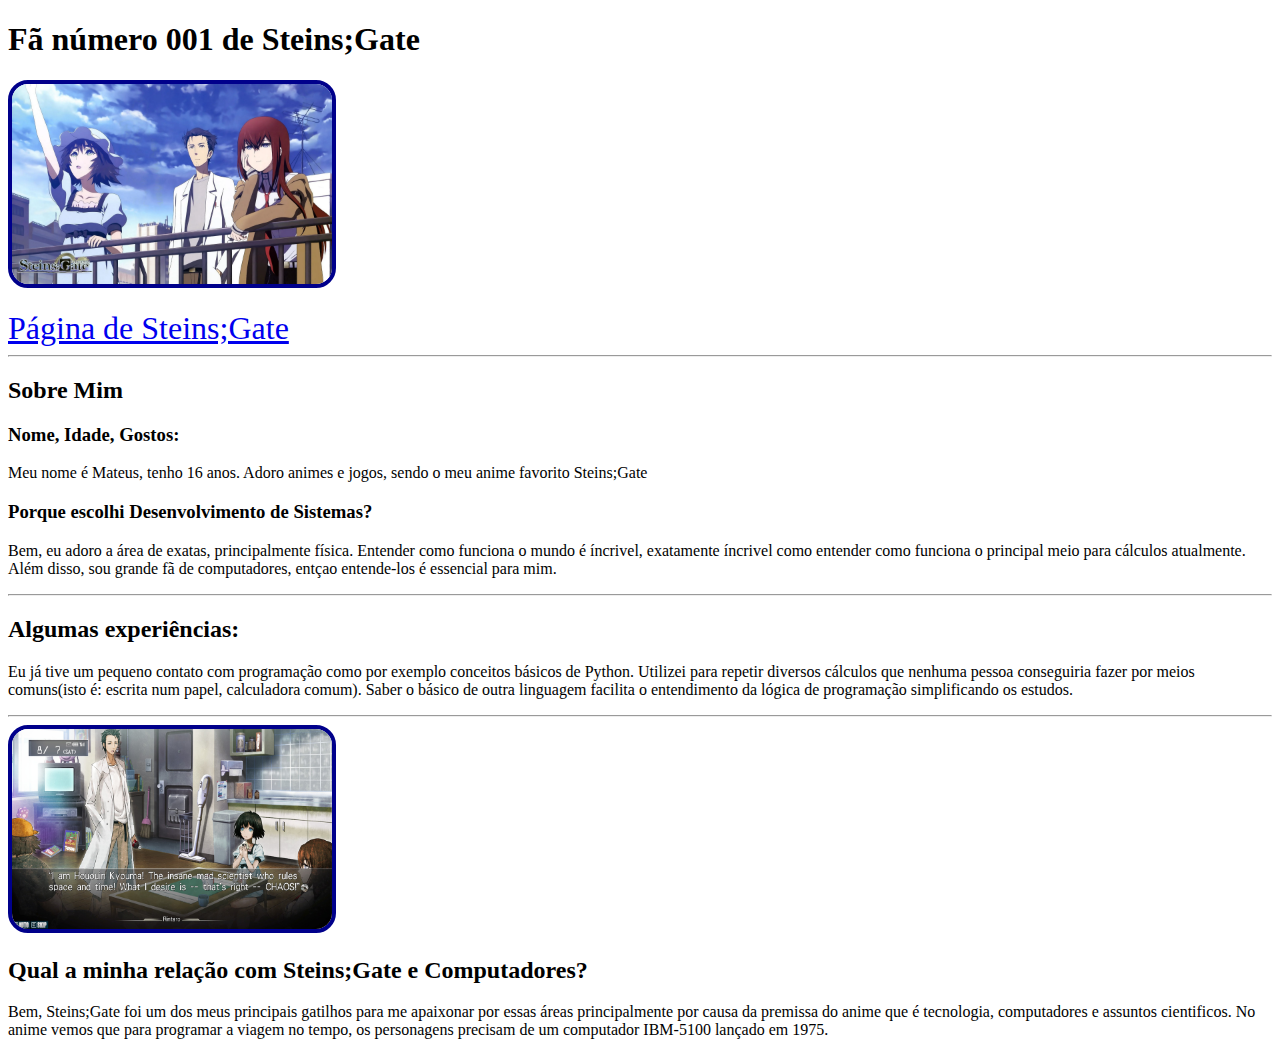
<file: Atividade 1 - Mateus/Index.html>
<!DOCTYPE html>

<html lang="pt-BR">

<head>
    <meta charset="UTF-8">
    <meta http-equiv="X-UA-Compatible" content="IE=edge">
    <meta name="viewport" content="width=device-width, initial-scale=1.0">
    <title>Document</title>
</head>

<body>


    <h1 title="Steins;Gate é um anime">Fã número 001 de Steins;Gate</h1>
    
    <img src="Images/SteinsGate1.png" style="border:4px solid darkblue; border-radius: 20px;" width="320" height="200" alt="Okabe e outros personagens de Steins;Gate">
    <br></br>
    <a href="Pages/Steins;Gate.html" style="font-size: 32px;">Página de Steins;Gate</a>   
<hr>
    <h2>Sobre Mim</h2>
    <h3>Nome, Idade, Gostos:</h3>
        <p> 
            Meu nome é Mateus, tenho 16 anos. Adoro animes
            e jogos, sendo o meu anime favorito Steins;Gate
        </p>

    <h3>Porque escolhi Desenvolvimento de Sistemas?</h3>
        <p>
            Bem, eu adoro a área de exatas, principalmente
            física. Entender como funciona o mundo é
            íncrivel, exatamente íncrivel como entender
            como funciona o principal meio para cálculos
            atualmente. Além disso, sou grande fã de 
            computadores, entçao entende-los é
            essencial para mim.
        </p>
<hr>
    <h2>Algumas experiências:</h2>
        <p>
            Eu já tive um pequeno contato com programação
            como por exemplo conceitos básicos de Python.
            Utilizei para repetir diversos cálculos que
            nenhuma pessoa conseguiria fazer por meios
            comuns(isto é: escrita num papel, calculadora comum).
            Saber o básico de outra linguagem
            facilita o entendimento da lógica de programação
            simplificando os estudos.
        </p>
<hr>
    <img src="./Images/SteinsGateJogo1.png" style="border: 4px solid darkblue; border-radius: 20px;" width="320px" height="200px" alt="Hououin Kyouma">    
    <h2>Qual a minha relação com Steins;Gate e Computadores?</h2>
        <p>
            Bem, Steins;Gate foi um dos meus principais
            gatilhos para me apaixonar por essas áreas
            principalmente por causa da premissa do anime
            que é tecnologia, computadores e assuntos cientificos.
            No anime vemos que para programar a viagem no 
            tempo, os personagens precisam de um computador
            IBM-5100 lançado em 1975.
        </p>


    

</body>
</html>
</file>
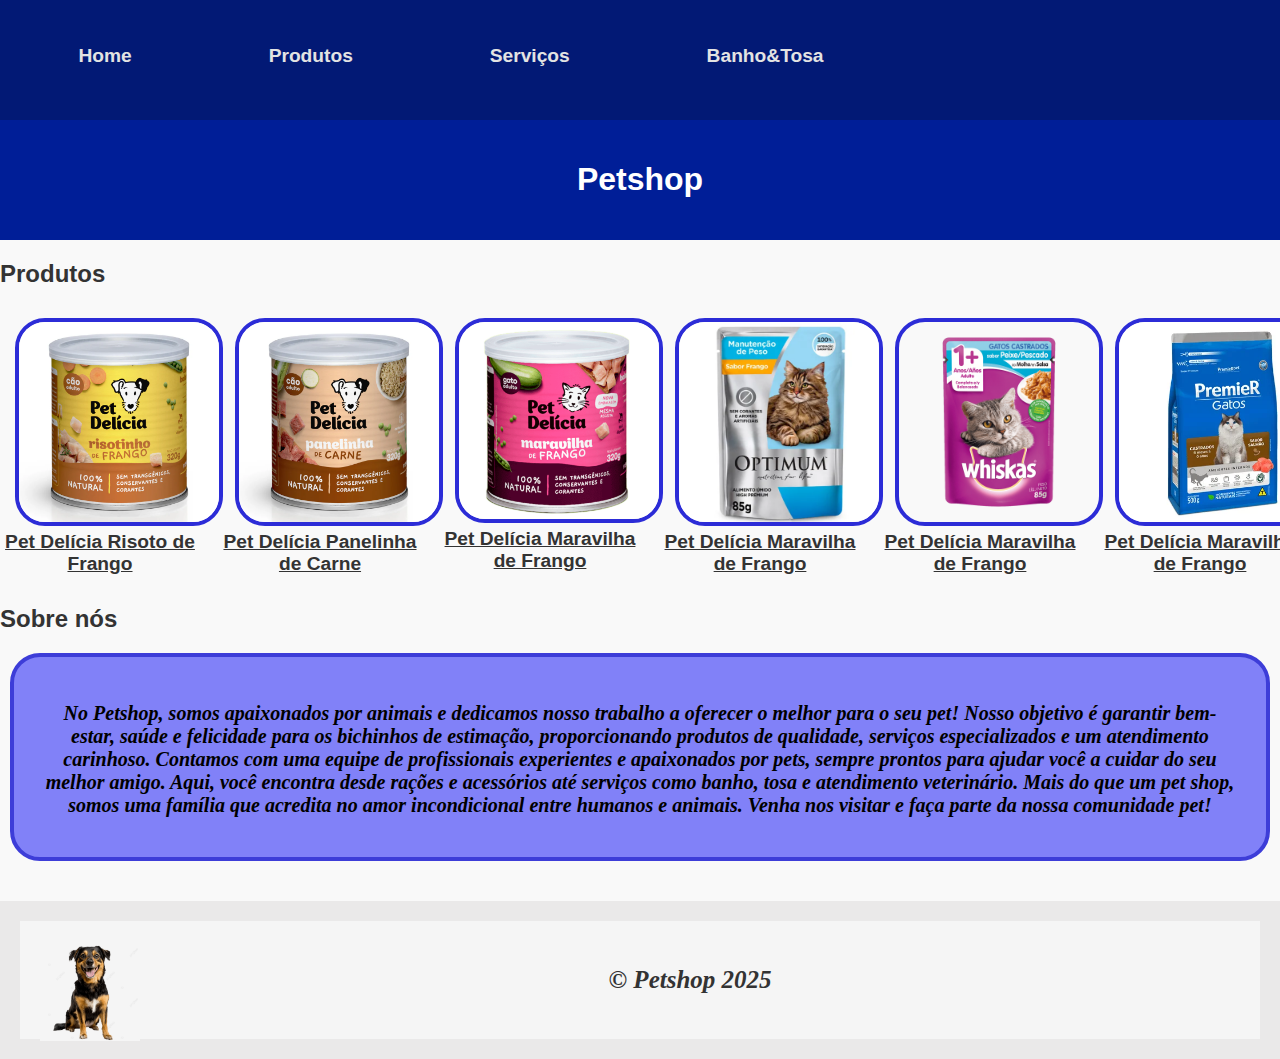
<file: Atividade 2 - Mateus Petshop/index.html>
<!DOCTYPE html>
<html lang="en">
<head>
    <meta charset="UTF-8">
    <meta name="viewport" content="width=device-width, initial-scale=1.0">
    <title>Pet Shop</title>
    <link rel="stylesheet" href="./css/styleserviços.css">
    <meta name="viewport" content="width=device-width", initial-scale="1.0">
</head>

<body>

    <nav id="menu-principal" class="cima1">
        <ul>
            <li><a href="../index.html">Home</a></li>
            <li><a href="../pages/produtos.html">Produtos</a></li>
            <li><a href="../pages/Serviços.html">Serviços</a></li>
            <li><a href="https://landingpage.petz.com.br/banho-e-tosa/">Banho&Tosa</a></li>
        </ul>
    </nav>

    <header id="header-principal" class="cima1">
        <div>
            <h1>Petshop</h1>
        </div>
    </header>

    <main>
        <section id="Produtos">
            <h2>Produtos</h2>
            <div class="produtoslista">
                <div class="Produto">
                    <a href="./pages/produtos.html"><img src="./images/Produto1C.png" alt="Pet Delícia Risoto de Frango"></a>
                    <a href="./pages/produtos.html">Pet Delícia Risoto de Frango</a>
                </div>
                <div class="Produto">
                    <a href="./pages/produtos.html"><img src="./images/Produto2C.png" alt="Pet Delícia Panelinha de Carne"></a>
                    <a href="./pages/produtos.html">Pet Delícia Panelinha de Carne</a>
                </div>
                <div class="Produto">
                    <a href="./pages/produtos.html"><img src="./images/Produto3G.png" alt="Pet Delícia Picadinho de Carne"></a>
                    <a href="./pages/produtos.html">Pet Delícia Maravilha de Frango</a>
                </div>
                <div class="Produto">
                    <a href="./pages/produtos.html"><img src="./images/Produto4G.png" alt="Pet Delícia Picadinho de Carne"></a>
                    <a href="./pages/produtos.html">Pet Delícia Maravilha de Frango</a>
                </div>
                <div class="Produto">
                    <a href="./pages/produtos.html"><img src="./images/Produto5G.png" alt="Pet Delícia Picadinho de Carne"></a>
                    <a href="./pages/produtos.html">Pet Delícia Maravilha de Frango</a>
                </div>
                <div class="Produto">
                    <a href="./pages/produtos.html"><img src="./images/Produto6G.png" alt="Pet Delícia Picadinho de Carne"></a>
                    <a href="./pages/produtos.html">Pet Delícia Maravilha de Frango</a>
                </div>
                <div class="Produto">
                    <a href="./pages/produtos.html"><img src="./images/Produto7G.png" alt="Pet Delícia Picadinho de Carne"></a>
                    <a href="./pages/produtos.html">Pet Delícia Maravilha de Frango</a>
                </div>
                <div class="Produto">
                    <a href="./pages/produtos.html"><img src="./images/ProdutoC.png" alt="Pet Delícia Picadinho de Carne"></a>
                    <a href="./pages/produtos.html">Pet Delícia Maravilha de Frango</a>
                </div>
                <!-- Adicione mais produtos aqui -->
            </div>
        </section>

        <section id="sobrenos">

            <h2>Sobre nós</h2>
            <div class="sobrenos">
                <p>
                    No Petshop, somos apaixonados por animais e dedicamos nosso trabalho a oferecer o melhor para o seu pet! Nosso objetivo é garantir bem-estar, saúde e felicidade para os bichinhos de estimação, proporcionando produtos de qualidade, serviços especializados e um atendimento carinhoso.
                    Contamos com uma equipe de profissionais experientes e apaixonados por pets, sempre prontos para ajudar você a cuidar do seu melhor amigo. Aqui, você encontra desde rações e acessórios até serviços como banho, tosa e atendimento veterinário.
                    Mais do que um pet shop, somos uma família que acredita no amor incondicional entre humanos e animais. Venha nos visitar e faça parte da nossa comunidade pet!
                </p>
            </div>

            <footer>
                <img src="images/Cachorro1.png" alt="">
                <p>© Petshop 2025</p>
            </footer>

    </main>
    
</body>
</html>
</file>
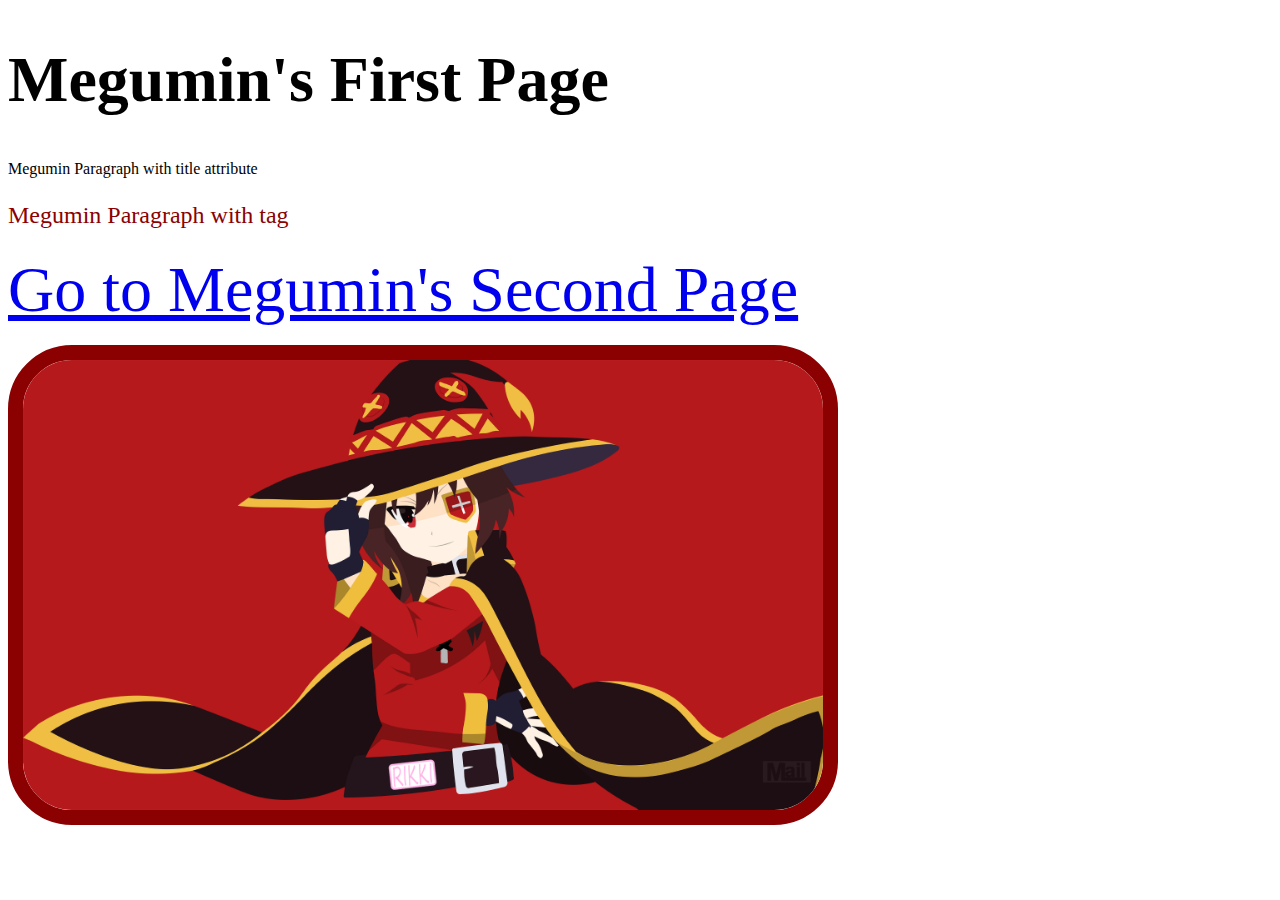
<file: MeuPrimeiroProjeto/Index.html>
<!DOCTYPE html>

<html lang="en-US">
<!-- Língua ^  ^ País-->

	<head>
		<title>Megumin</title>
	</head>

	<body>

		<h1 style="font-size:64px">Megumin's First Page</h1>

		<!--
		<h1>Texto H1</h1>
		<h2>Texto H2</h2>
		<h3>Texto H3</h3>
		<h4>Texto H4</h4>
		<h5>Texto H5</h5>
		<h6>Texto H6</h6>
		-->
		<p title="Tooltip">Megumin Paragraph with title attribute</p>
		
		<p style="color:darkred; font-size:x-large;">Megumin Paragraph with tag </p>
		<!-- Parágrafo sem Tag -->

		<a href="Pages/PaginaHtml.html" style="font-size:64px">Go to Megumin's Second Page</a>
		
		</br></br>

		<img src="Images/Megumin.png" alt="Megumin Image" width="800" height="450" 
		style= "border: 15px solid darkred; border-radius:64px" >

	</body>
</html>
</file>
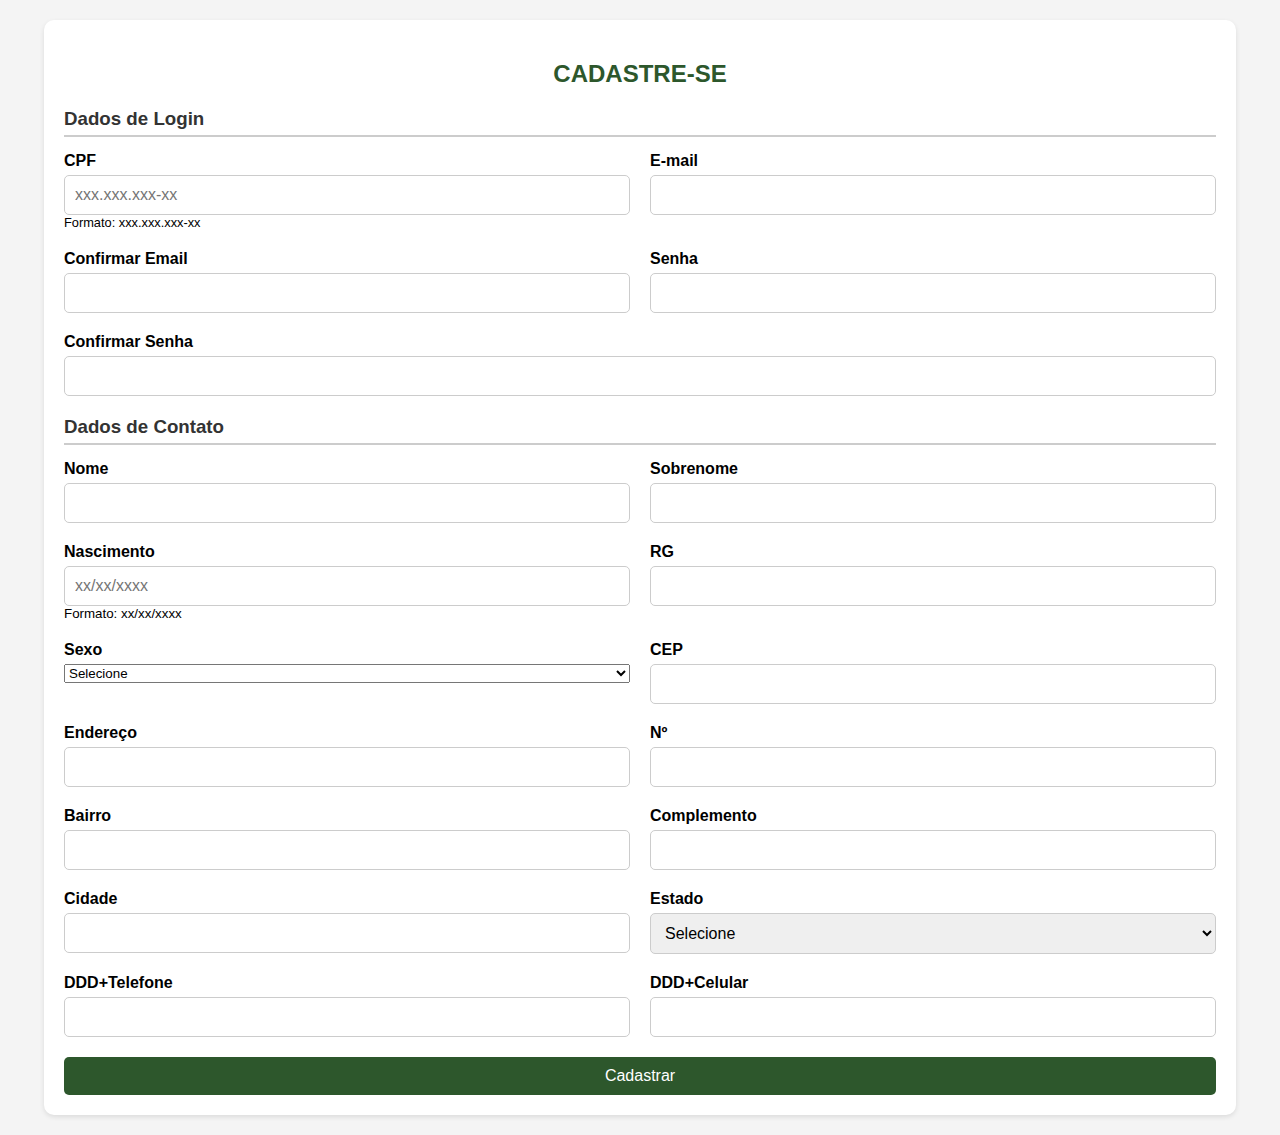
<file: Formularios/Form1/index.html>
<!DOCTYPE html>
<html lang="pt-br">
<head>
  <meta charset="UTF-8">
  <title>Cadastro</title>
  <meta name="viewport" content="width=device-width, initial-scale=1.0">
  <link rel="stylesheet" type="text/css" href="./Style.css" media="screen">
</head>

<body>

  <div class="container">
    <h2>CADASTRE-SE</h2>

    <div class="section">
      <h3>Dados de Login</h3>
      <div class="campo-grupo">
        <div class="campo">
          <label for="cpf">CPF</label>
          <input type="text" id="cpf" name="cpf" placeholder="xxx.xxx.xxx-xx" class="error">
          <small>Formato: xxx.xxx.xxx-xx</small>
        </div>
        <div class="MeioCampo">
          <label for="email">E-mail</label>
          <input type="email" id="email" name="email" required>
        </div>
        <div class="MeioCampo">
          <label for="confirmar-email">Confirmar Email</label>
          <input type="email" id="confirmar-email" name="confirmar-email" required>
        </div>
        <div class="MeioCampo">
          <label for="senha">Senha</label>
          <input type="password" id="senha" name="senha" class="success">
        </div>
        <div class="MeioCampo">
          <label for="confirmar-senha">Confirmar Senha</label>
          <input type="password" id="confirmar-senha" name="confirmar-senha" required>
        </div>
      </div>
    </div>

    <div class="section">
      <h3>Dados de Contato</h3>
      <div class="campo-grupo">
        <div class="MeioCampo">
          <label for="nome">Nome</label>
          <input type="text" id="nome" name="nome" required>
        </div>
        <div class="MeioCampo">
          <label for="sobrenome">Sobrenome</label>
          <input type="text" id="sobrenome" name="sobrenome" required>
        </div>
        <div class="MeioCampo">
          <label for="nascimento">Nascimento</label>
          <input type="text" id="nascimento" name="nascimento" placeholder="xx/xx/xxxx">
          <small>Formato: xx/xx/xxxx</small>
        </div>
        <div class="MeioCampo">
          <label for="rg">RG</label>
          <input type="text" id="rg" name="rg">
        </div>
        <div class="campo">
          <label for="sexo">Sexo</label>
          <select id="sexo" name="sexo">
            <option value="">Selecione</option>
            <option value="M">Masculino</option>
            <option value="F">Feminino</option>
            <option value="O">Outro</option>
          </select>
        </div>
        <div class="MeioCampo">
          <label for="cep">CEP</label>
          <input type="text" id="cep" name="cep">
        </div>
        <div class="campo">
          <label for="endereco">Endereço</label>
          <input type="text" id="endereco" name="endereco">
        </div>
        <div class="MeioCampo">
          <label for="numero">Nº</label>
          <input type="text" id="numero" name="numero">
        </div>
        <div class="MeioCampo">
          <label for="bairro">Bairro</label>
          <input type="text" id="bairro" name="bairro">
        </div>
        <div class="MeioCampo">
          <label for="complemento">Complemento</label>
          <input type="text" id="complemento" name="complemento">
        </div>
        <div class="MeioCampo">
          <label for="cidade">Cidade</label>
          <input type="text" id="cidade" name="cidade">
        </div>
        <div class="MeioCampo">
          <label for="estado">Estado</label>
          <select id="estado" name="estado">
            <option value="">Selecione</option>
            <option value="AC">Acre</option>
            <option value="AL">Alagoas</option>
            <option value="AP">Amapá</option>
            <option value="AM">Amazonas</option>
            <option value="BA">Bahia</option>
            <option value="CE">Ceará</option>
            <option value="DF">Distrito Federal</option>
            <option value="ES">Espírito Santo</option>
            <option value="GO">Goiás</option>
            <option value="MA">Maranhão</option>
            <option value="MS">Mato Grosso do Sul</option>
            <option value="MT">Mato Grosso</option>
            <option value="MG">Minas Gerais</option>
            <option value="PA">Pará</option>
            <option value="PB">Paraíba</option>
            <option value="PR">Paraná</option>
            <option value="PE">Pernambuco</option>
            <option value="PI">Piauí</option>
            <option value="RJ">Rio de Janeiro</option>
            <option value="RN">Rio Grande do Norte</option>
            <option value="RS">Rio Grande do Sul</option>
            <option value="RO">Rondônia</option>
            <option value="RR">Roraima</option>
            <option value="SC">Santa Catarina</option>
            <option value="SP">São Paulo</option>
            <option value="SE">Sergipe</option>
            <option value="TO">Tocantins</option>
          </select>
        </div>
        <div class="MeioCampo">
          <label for="telefone">DDD+Telefone</label>
          <input type="text" id="telefone" name="telefone">
        </div>
        <div class="MeioCampo">
          <label for="celular">DDD+Celular</label>
          <input type="text" id="celular" name="celular">
        </div>
      </div>
    </div>

    <button type="submit">Cadastrar</button>
  </div>

</body>
</html>
</file>
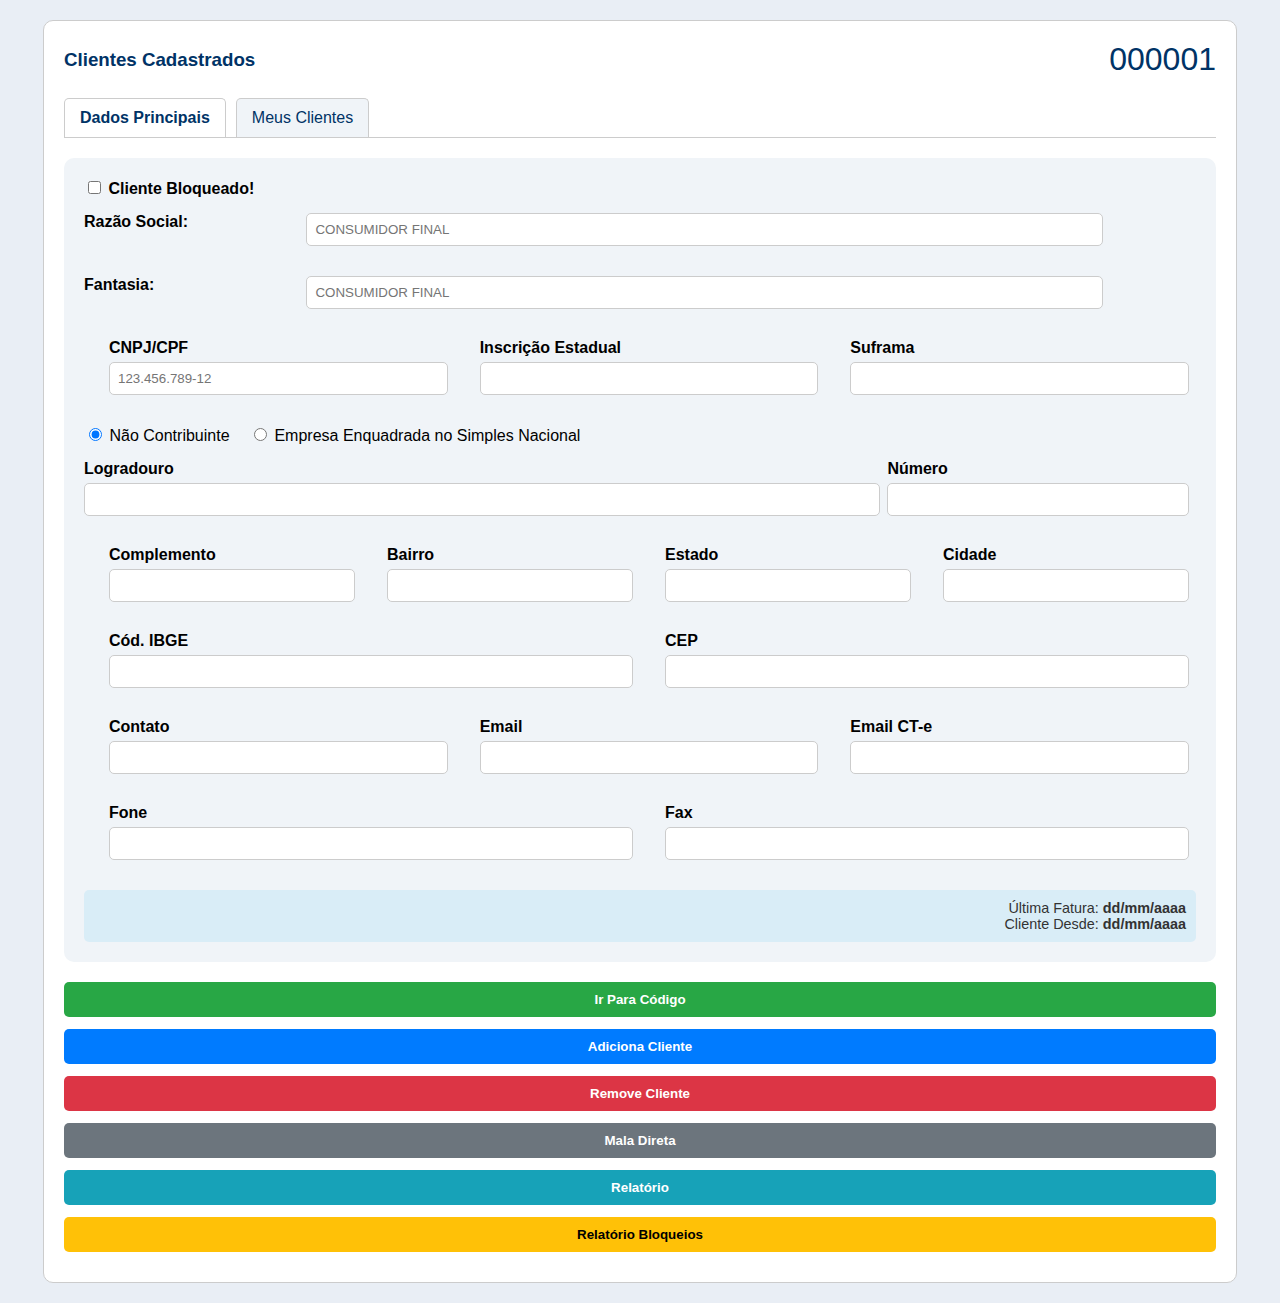
<file: Formularios/Form2/index.html>
<!DOCTYPE html>
<html lang="pt-br">
<head>
  <meta charset="UTF-8">
  <meta name="viewport" content="width=device-width, initial-scale=1.0">
  <title>Formulario 2</title>
   <link rel="stylesheet" type="text/css" href="./Style.css" media="screen">
</head>
<body>

<div class="container">
  <div class="header">
    <h3>Clientes Cadastrados</h3>
    <div class="client-id">000001</div>
  </div>

  <ul class="nav-tabs">
    <li><a href="#" class="active">Dados Principais</a></li>
    <li><a href="#">Meus Clientes</a></li>
  </ul>

  <div class="form-section">
    <div class="form-check">
      <input type="checkbox" id="bloqueado">
      <label class="form-check-label" for="bloqueado">Cliente Bloqueado!</label>
    </div>

    <div class="row">
      <div class="col-2">
        <label class="form-label">Razão Social:</label>
      </div>
      <div class="col-8">
        <input type="text" class="form-control" placeholder="CONSUMIDOR FINAL">
      </div>
    </div>

    <div class="row">
      <div class="col-2">
        <label class="form-label">Fantasia:</label>
      </div>
      <div class="col-8">
        <input type="text" class="form-control" placeholder="CONSUMIDOR FINAL">
      </div>
    </div>

    <div class="row">
      <div class="col">
        <label class="form-label">CNPJ/CPF</label>
        <input type="text" class="form-control" placeholder="123.456.789-12" maxlength="14">
      </div>
      <div class="col">
        <label class="form-label">Inscrição Estadual</label>
        <input type="text" class="form-control">
      </div>
      <div class="col">
        <label class="form-label">Suframa</label>
        <input type="text" class="form-control">
      </div>
    </div>

    <div class="form-check-inline">
      <input type="radio" id="naoContribuinte" name="contribuinte" checked>
      <label for="naoContribuinte">Não Contribuinte</label>
    </div>
    <div class="form-check-inline">
      <input type="radio" id="simplesNacional" name="contribuinte">
      <label for="simplesNacional">Empresa Enquadrada no Simples Nacional</label>
    </div>

    <div class="row">
      <div class="col-8">
        <label class="form-label">Logradouro</label>
        <input type="text" class="form-control" maxlength="10">
      </div>
      <div class="col">
        <label class="form-label">Número</label>
        <input type="text" class="form-control">
      </div>
    </div>

    <div class="row">
      <div class="col">
        <label class="form-label">Complemento</label>
        <input type="text" class="form-control">
      </div>
      <div class="col">
        <label class="form-label">Bairro</label>
        <input type="text" class="form-control">
      </div>
      <div class="col">
        <label class="form-label">Estado</label>
        <input type="text" class="form-control">
      </div>
      <div class="col">
        <label class="form-label">Cidade</label>
        <input type="text" class="form-control">
      </div>
    </div>

    <div class="row">
      <div class="col">
        <label class="form-label">Cód. IBGE</label>
        <input type="text" class="form-control">
      </div>
      <div class="col">
        <label class="form-label">CEP</label>
        <input type="text" class="form-control">
      </div>
    </div>

    <div class="row">
      <div class="col">
        <label class="form-label">Contato</label>
        <input type="text" class="form-control">
      </div>
      <div class="col">
        <label class="form-label">Email</label>
        <input type="email" class="form-control">
      </div>
      <div class="col">
        <label class="form-label">Email CT-e</label>
        <input type="email" class="form-control">
      </div>
    </div>

    <div class="row">
      <div class="col">
        <label class="form-label">Fone</label>
        <input type="text" class="form-control">
      </div>
      <div class="col">
        <label class="form-label">Fax</label>
        <input type="text" class="form-control">
      </div>
    </div>

    <div class="info-box">
      Última Fatura:  <strong>dd/mm/aaaa</strong><br>
      Cliente Desde: <strong>dd/mm/aaaa</strong>
    </div>
  </div>

  <div class="btn-group">
    <button class="btn botaoverde">Ir Para Código</button>
    <button class="btn botaoazul">Adiciona Cliente</button>
    <button class="btn botaovermelho">Remove Cliente</button>
    <button class="btn botaocinza">Mala Direta</button>
    <button class="btn botaociano">Relatório</button>
    <button class="btn botaoamarelo">Relatório Bloqueios</button>
  </div>
</div>

</body>
</html>
</file>
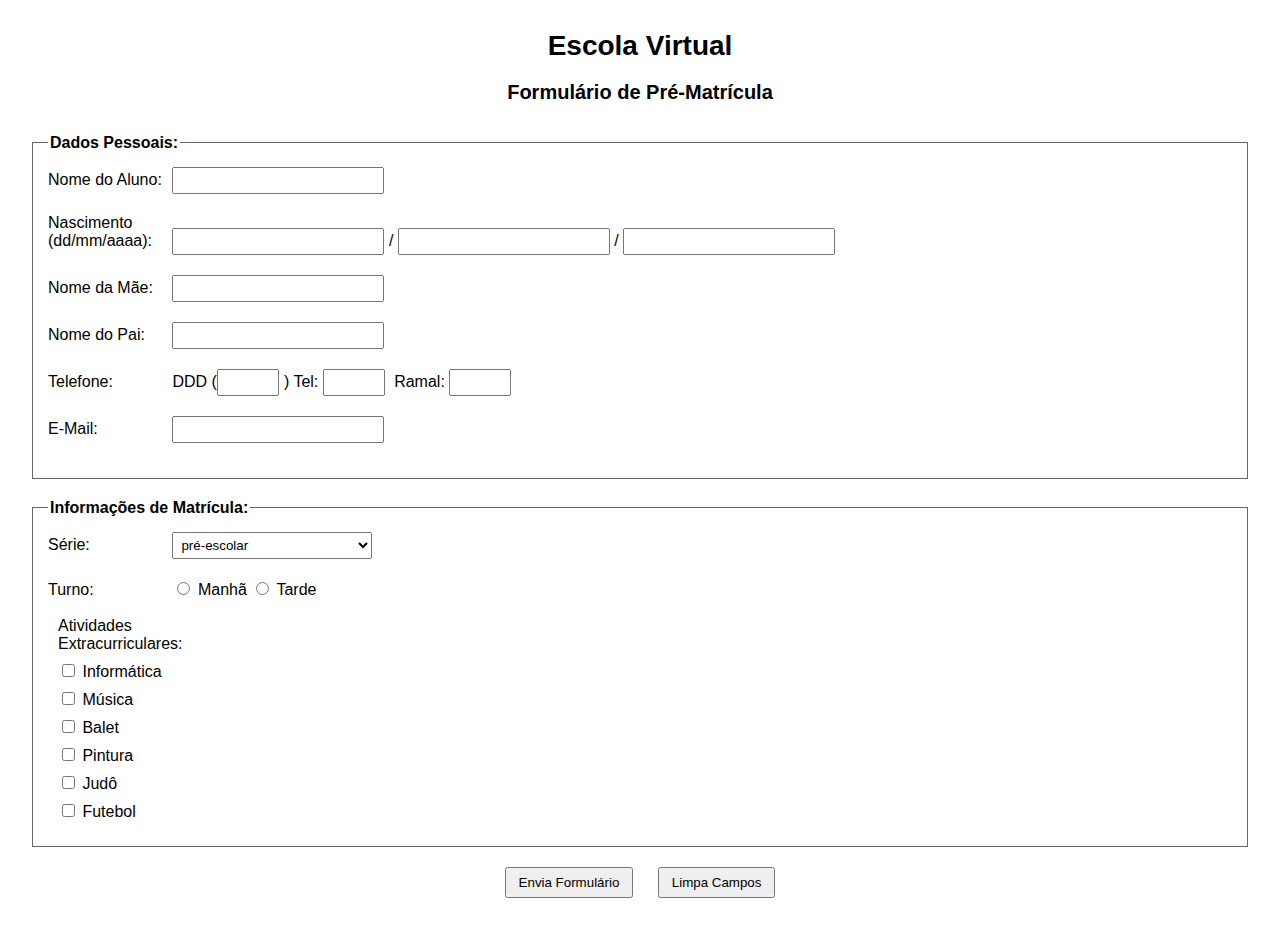
<file: Formularios/Form3/index.html>
<!DOCTYPE html>
<html lang="pt-BR">
<head>
  <meta charset="UTF-8">
  <title>Escola Virtual - Pré-Matrícula</title>
  <style>
    body {
      font-family: Arial, sans-serif;
      margin: 30px;
    }

    h1 {
      text-align: center;
      font-size: 28px;
    }

    h2 {
      text-align: center;
      font-size: 20px;
      margin-bottom: 30px;
    }

    fieldset {
      border: 1px solid #666;
      padding: 15px;
      margin-bottom: 20px;
    }

    legend {
      font-weight: bold;
    }

    label {
      display: inline-block;
      width: 120px;
      margin-bottom: 8px;
    }

    input[type="text"],
    input[type="email"],
    select {
      width: 200px;
      padding: 4px;
      margin-bottom: 10px;
    }

    .linha {
      margin-bottom: 10px;
    }

    .telefone input {
      width: 50px;
      margin-right: 5px;
    }

    .turno,
    .atividades {
      margin-top: 10px;
    }

    .atividades label {
      display: block;
      margin-left: 10px;
    }

    .botoes {
      text-align: center;
      margin-top: 20px;
    }

    .botoes input {
      padding: 6px 12px;
      margin: 0 10px;
      cursor: pointer;
    }
  </style>
</head>
<body>

  <h1>Escola Virtual</h1>
  <h2>Formulário de Pré-Matrícula</h2>

  <form>
    <fieldset>
      <legend>Dados Pessoais:</legend>
      
      <div class="linha">
        <label for="nomeAluno">Nome do Aluno:</label>
        <input type="text" id="nomeAluno" name="nomeAluno">
      </div>

      <div class="linha">
        <label>Nascimento (dd/mm/aaaa):</label>
        <input type="text" size="2" maxlength="2"> /
        <input type="text" size="2" maxlength="2"> /
        <input type="text" size="4" maxlength="4">
      </div>

      <div class="linha">
        <label for="mae">Nome da Mãe:</label>
        <input type="text" id="mae" name="mae">
      </div>

      <div class="linha">
        <label for="pai">Nome do Pai:</label>
        <input type="text" id="pai" name="pai">
      </div>

      <div class="linha telefone">
        <label>Telefone:</label>
        DDD (<input type="text" size="2" maxlength="2">)
        Tel: <input type="text" size="8" maxlength="9">
        Ramal: <input type="text" size="4">
      </div>

      <div class="linha">
        <label for="email">E-Mail:</label>
        <input type="email" id="email" name="email">
      </div>
    </fieldset>

    <fieldset>
      <legend>Informações de Matrícula:</legend>

      <div class="linha">
        <label for="serie">Série:</label>
        <select id="serie" name="serie">
          <option value="pre">pré-escolar</option>
          <option value="1ano">1º Ano</option>
          <option value="2ano">2º Ano</option>
        </select>
      </div>

      <div class="linha turno">
        <label>Turno:</label>
        <input type="radio" name="turno" value="manha"> Manhã
        <input type="radio" name="turno" value="tarde"> Tarde
      </div>

      <div class="linha atividades">
        <label>Atividades Extracurriculares:</label>
        <label><input type="checkbox" name="atividades" value="informatica"> Informática</label>
        <label><input type="checkbox" name="atividades" value="musica"> Música</label>
        <label><input type="checkbox" name="atividades" value="balet"> Balet</label>
        <label><input type="checkbox" name="atividades" value="pintura"> Pintura</label>
        <label><input type="checkbox" name="atividades" value="judo"> Judô</label>
        <label><input type="checkbox" name="atividades" value="futebol"> Futebol</label>
      </div>
    </fieldset>

    <div class="botoes">
      <input type="submit" value="Envia Formulário">
      <input type="reset" value="Limpa Campos">
    </div>
  </form>

</body>
</html>
</file>
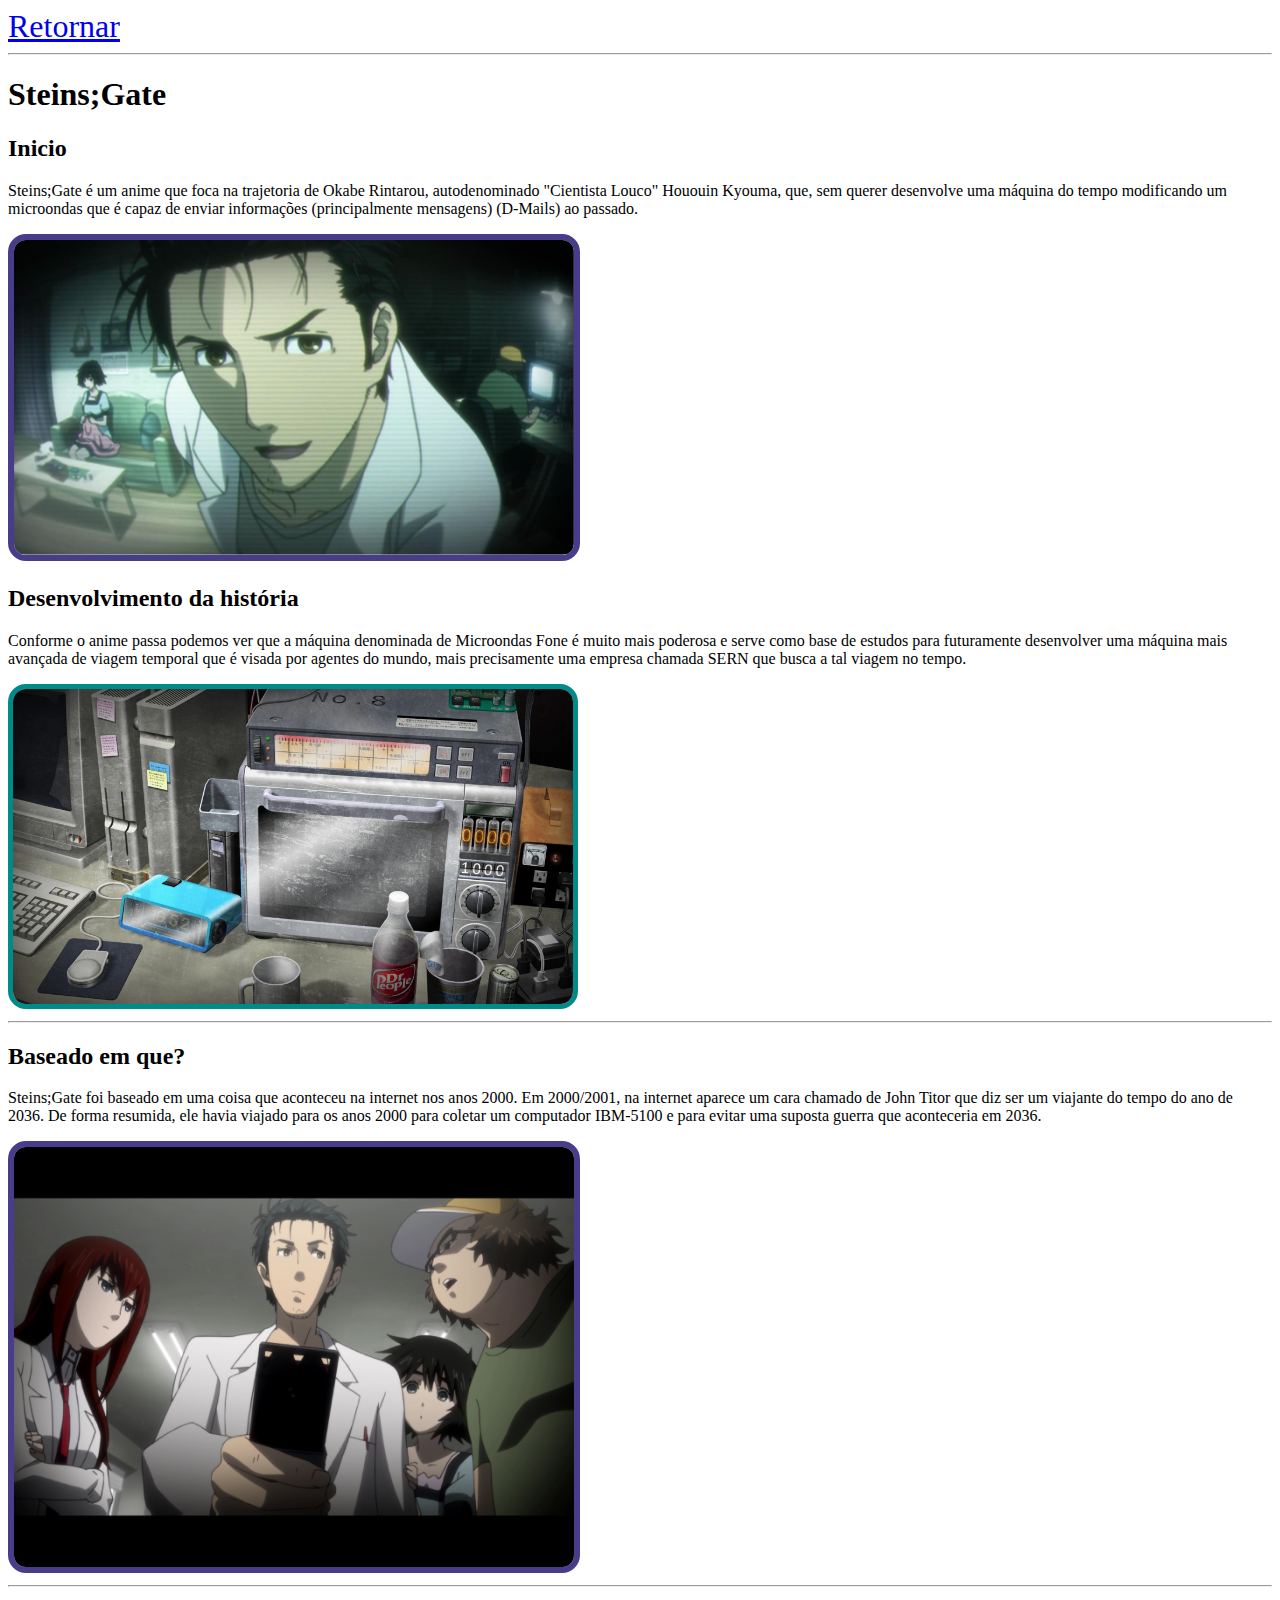
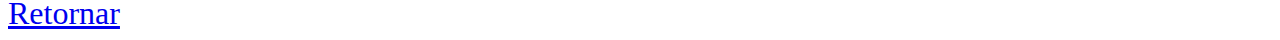
<file: Atividade 1 - Mateus/Pages/Steins;Gate.html>
<!DOCTYPE html>
<html lang="en">

<head>
    <meta charset="UTF-8">
    <meta name="viewport" content="width=device-width, initial-scale=1.0">
    <title>Steins;Gate</title>
</head>

<body>
    <a href="../Index.html" style="font-size: xx-large;">Retornar</a>
<hr>
    <h1>Steins;Gate</h1>


    <h2>Inicio</h2>
    <p>
        Steins;Gate é um anime que foca na 
        trajetoria de Okabe Rintarou, autodenominado
        "Cientista Louco" Hououin Kyouma, que,
        sem querer desenvolve uma máquina do tempo
        modificando um microondas que é capaz de
        enviar informações (principalmente mensagens)
        (D-Mails) ao passado.
    </p>
    <img src="../Images/OkabeFalandoComACamera.png" alt="Okabe Rintarou" style="border: 6px solid darkslateblue; border-radius: 18px;" width="560" height="315" >
    
    <h2>Desenvolvimento da história</h2>
    <p>
        Conforme o anime passa podemos ver que
        a máquina denominada de Microondas Fone
        é muito mais poderosa e serve como base
        de estudos para futuramente desenvolver
        uma máquina mais avançada de viagem
        temporal que é visada por agentes do 
        mundo, mais precisamente uma empresa 
        chamada SERN que busca a tal viagem no tempo.
    </p>
    <img src="../Images/PhoneWave.png" alt="Microondas Fone" style="border: 5px solid darkcyan; border-radius: 18px;" width="560" height="315">

<hr>

    <h2>Baseado em que?</h2>
    <p>
        Steins;Gate foi baseado em uma coisa que 
        aconteceu na internet nos anos 2000. Em 2000/2001, na internet
        aparece um cara chamado de John Titor que diz ser
        um viajante do tempo do ano de 2036. De forma
        resumida, ele havia viajado para os anos 2000 para
        coletar um computador IBM-5100 e para evitar uma 
        suposta guerra que aconteceria em 2036.
    </p>
    <img src="../Images/SteinsGate2.png" alt="Okabe Rintarou" style="border: 6px solid darkslateblue; border-radius: 18px;" width="560" height="420" >
<hr>
    <a href="../Index.html" style="font-size:xx-large;">Retornar</a>
</body>
</html>
</file>
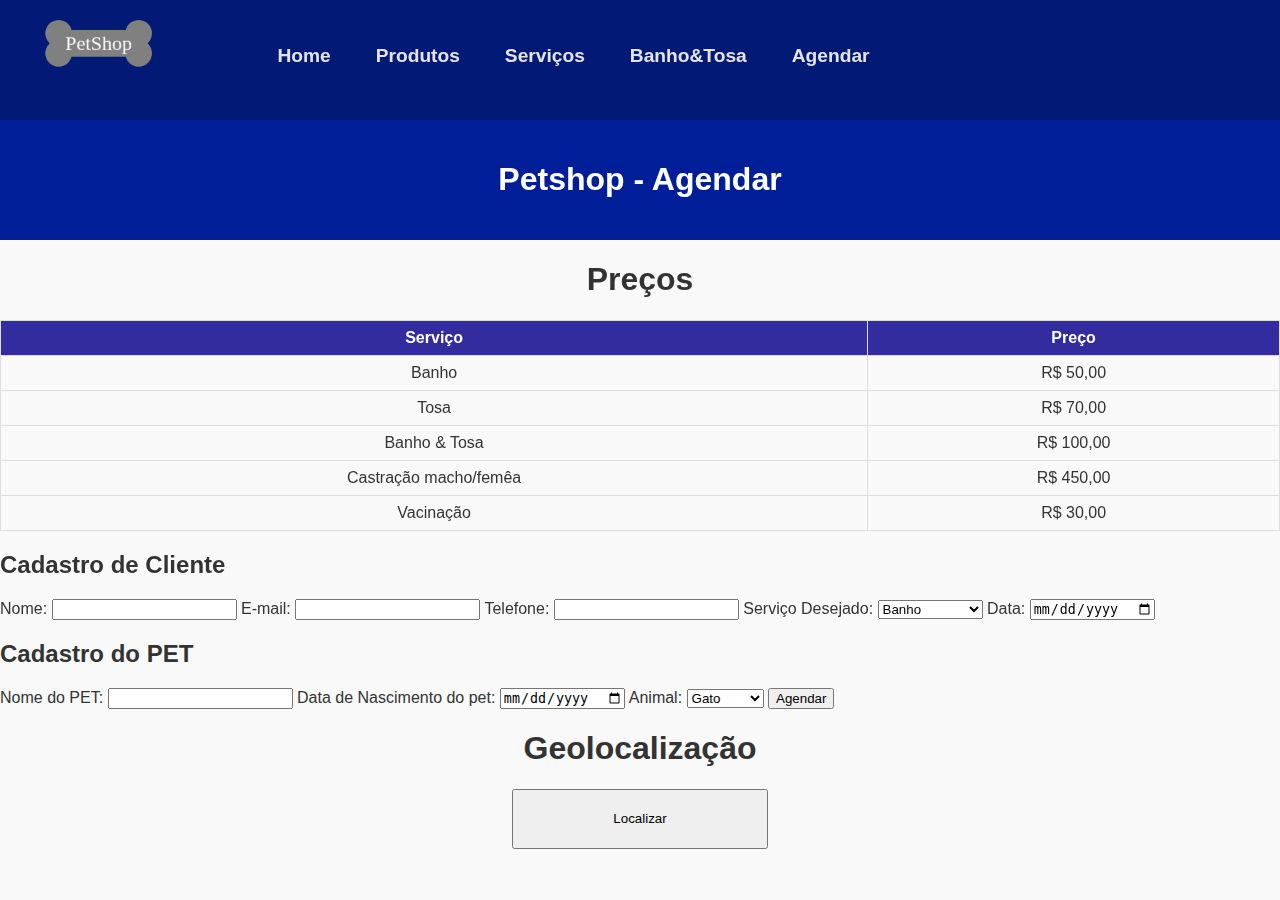
<file: Atividade 2 - Mateus Petshop/pages/agendar.html>
<!DOCTYPE html>
<html lang="en">
    <head>
        <meta charset="UTF-8">
        <meta name="viewport" content="width=device-width, initial-scale=1.0">
        <title>Pet Shop</title>
        <link rel="stylesheet" href="../css/styleserviços.css">
        <meta name="viewport" content="width=device-width", initial-scale="1.0">
    </head>

    <body>

        <nav id="menu-principal" class="cima1">
            <ul>
                <canvas id="myCanvas" width="300" height="150" >Logo</canvas>
                <li><a href="../index.html">Home</a></li>
                <li><a href="../pages/produtos.html">Produtos</a></li>
                <li><a href="../pages/Serviços.html">Serviços</a></li>
                <li><a href="https://landingpage.petz.com.br/banho-e-tosa/">Banho&Tosa</a></li>
                <li><a href="../pages/agendar.html">Agendar</a></li>
            </ul>
        </nav>
    
        <header id="header-principal" class="cima1">
            <div>
                <h1>Petshop - Agendar</h1>
            </div>
        </header>
    
        <div class="precos-tb">
            <h1>Preços</h1>
        </div>
        <div class="precos">
            <table>
                <tr>
                    <th>Serviço</th>
                    <th>Preço</th>
                </tr>
                <tr>
                    <td>Banho</td>
                    <td>R$ 50,00</td>
                </tr>
                <tr>
                    <td>Tosa</td>
                    <td>R$ 70,00</td>
                </tr>
                <tr>
                    <td>Banho & Tosa</td>
                    <td>R$ 100,00</td>
                </tr>
                <tr>
                    <td>Castração macho/femêa</td>
                    <td>R$ 450,00</td>
                <tr>
                    <tr>
                        <td>Vacinação</td>
                        <td>R$ 30,00</td>
                    </tr>
            </table>
            
        <div class="formulariocadastro">
            <form action="#" method="post">
                <h2>Cadastro de Cliente</h2>
                <label for="nome">Nome:</label>
                <input type="text" id="nome" name="nome" required>
                
                <label for="email">E-mail:</label>
                <input type="email" id="email" name="email" required>
                
                <label for="telefone">Telefone:</label>
                <input type="tel" id="telefone" name="telefone" required>
                
                <label for="servico">Serviço Desejado:</label>
                <select id="servico" name="servico" required>
                    <option value="banho">Banho</option>
                    <option value="tosa">Tosa</option>
                    <option value="banho-tosa">Banho & Tosa</option>
                    <option value="castracao">Castração</option>
                    <option value="vacina">Vacinação</option>
                </select>
                
                <label for="data">Data:</label>
                <input type="date" id="data" name="data" required>

                <h2>Cadastro do PET</h2>
                <label for="nomePet">Nome do PET:</label>
                <input type="text" id="nomePet" name="nomePet" required>

                <label for="nascimentoPet">Data de Nascimento do pet:</label>
                <input type="date" id="nascimentoPet" name="nascimentoPet" required>

                <label for="tipoPet">Animal:</label>
                <select id="tipoPet" name="tipoPet" required>
                    <option value="Gato">Gato</option>
                    <option value="Cachorro">Cachorro</option>
                    <option value="Pinguim">Pinguim</option>
                </select>
                
                <button type="submit">Agendar</button>
            </form>
        </div>

        <div style="display: flex; justify-content: center; align-items: center; flex-direction: column;">
            <h1>Geolocalização</h1>
            <button onclick="getLocation()" id="localizacao" style="height:60px;width:20%;">Localizar</button>
            <div id="mapa" style="margin-top:20px; width:90vw; max-width:600px;">
                <!-- O mapa será inserido aqui -->
            </div>
        </div>

        <script>
            function getLocation() {
              if (navigator.geolocation) {
                navigator.geolocation.getCurrentPosition(showPosition, showError);
              } else {
                document.getElementById("localizacao").innerHTML = "Geolocalização não é suportada pelo seu navegador.";
              }
            }
        
            function showPosition(position) {
              const lat = position.coords.latitude;
              const lon = position.coords.longitude;
              document.getElementById("localizacao").innerHTML = 
                "Latitude: " + lat + "<br>Longitude: " + lon;
              
              const mapaDiv = document.getElementById("mapa");
              mapaDiv.innerHTML = `<iframe width="100%" height="350" 
                src="https://maps.google.com/maps?q=${lat},${lon}&z=15&output=embed" allowfullscreen loading="lazy"></iframe>`;
            }

            function showError(error) {
              let msg = "Erro ao obter localização.";
              if (error.code === 1) msg = "Permissão de localização negada.";
              else if (error.code === 2) msg = "Localização indisponível.";
              else if (error.code === 3) msg = "Tempo de solicitação excedido.";
              document.getElementById("localizacao").innerHTML = msg;
              document.getElementById("mapa").innerHTML = "";
            }

            const svg = `
            <svg width="200" height="100" viewBox="0 0 200 100" xmlns="http://www.w3.org/2000/svg" role="img" aria-labelledby="title desc">
                <title>Osso Branco</title>
                <desc>Ilustração simples de um osso branco com contorno cinza claro</desc>
                <style>
                    .bone-fill { fill: grey; }
                    .textologo { font-size: 30px; fill: #f9f9f9; }
                </style>
                <g>
                    <circle class="bone-fill bone-stroke" cx="40" cy="65" r="20"/>
                    <circle class="bone-fill bone-stroke" cx="40" cy="35" r="20"/>
                    <circle class="bone-fill bone-stroke" cx="160" cy="35" r="20"/>
                    <circle class="bone-fill bone-stroke" cx="160" cy="65" r="20"/>
                    <rect class="bone-fill bone-stroke" x="40" y="30" width="120" height="40" rx="20" ry="20"/>
                    <text class="textologo" x="100" y="60" text-anchor="middle">PetShop</text>
                </g>
            </svg>
            `;
            const canvas = document.getElementById('myCanvas');
            const ctx = canvas.getContext('2d');
            const img = new Image();
            const svgBlob = new Blob([svg], { type: 'image/svg+xml;charset=utf-8' });
            const url = URL.createObjectURL(svgBlob);
            img.onload = function() {
                ctx.drawImage(img, 0, 0);
                URL.revokeObjectURL(url);
            };
            img.src = url;
        </script>
    
    </body>

</html>
</file>
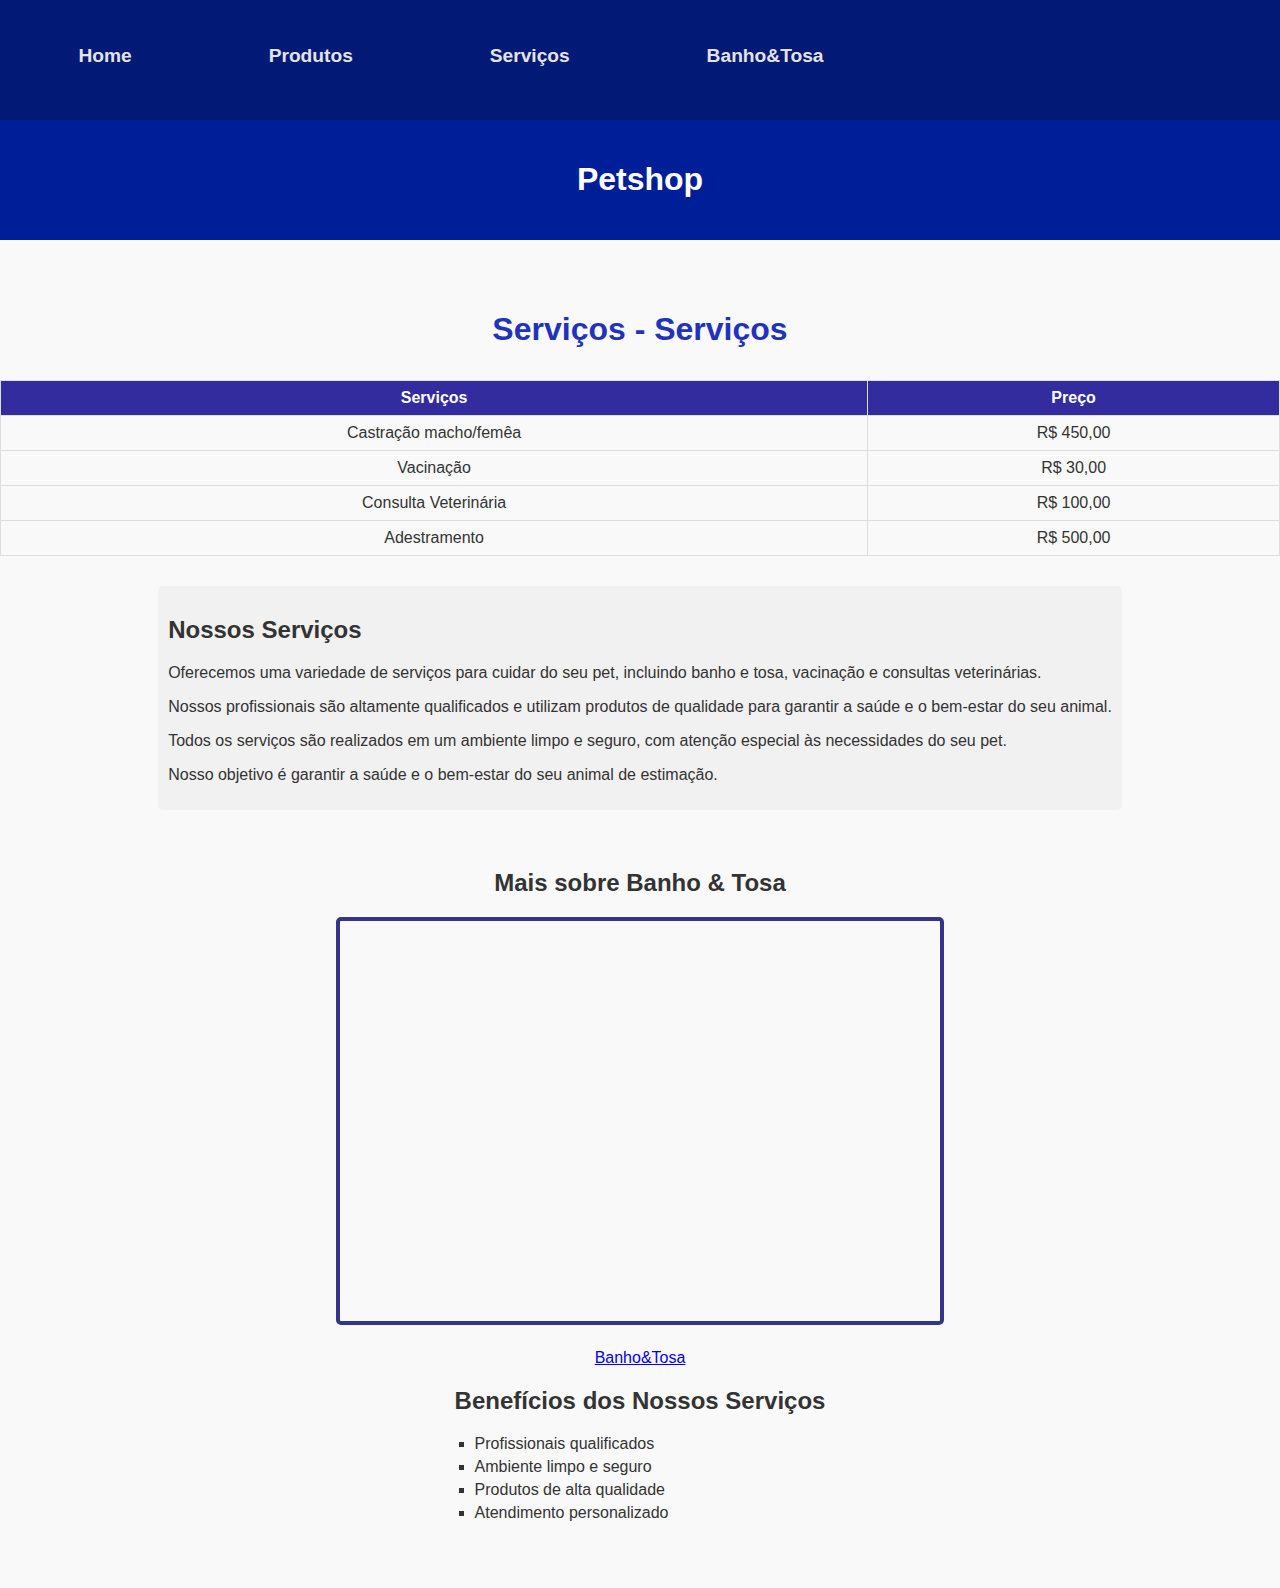
<file: Atividade 2 - Mateus Petshop/pages/Serviços.html>
<!DOCTYPE html>
<html lang="en">
<head>
    <meta charset="UTF-8">
    <meta name="viewport" content="width=device-width, initial-scale=1.0">
    <title>Serviços</title>
    <link rel="stylesheet" href="../css/styleserviços.css">    
    <meta name="viewport" content="width=device-width", initial-scale="1.0">
</head>

<body>

    <nav id="menu-principal" class="cima1">
        <ul>
            <li><a href="../index.html">Home</a></li>
            <li><a href="../pages/produtos.html">Produtos</a></li>
            <li><a href="../pages/Serviços.html">Serviços</a></li>
            <li><a href="https://landingpage.petz.com.br/banho-e-tosa/">Banho&Tosa</a></li>
        </ul>
    </nav>

    <header id="header-principal" class="cima1">
        <div>
            <h1>Petshop</h1>
        </div>
    </header>
    
    <div id="conteudo-principal" class="servicos">
        <h1>Serviços - Serviços</h1>
        <table>
            <tr>
                <th>Serviços</th>
                <th>Preço</th>
            </tr>
            <tr>
                <td>Castração macho/femêa</td>
                <td>R$ 450,00</td>
            <tr>
                <td>Vacinação</td>
                <td>R$ 30,00</td>
            </tr>
            <tr>
                <td>Consulta Veterinária</td>
                <td>R$ 100,00</td>
            </tr>
            <tr>
                <td>Adestramento</td>
                <td>R$ 500,00</td>
            </tr>
        </table>

        <div id="descricao-servicos" class="descricao">
            <h2>Nossos Serviços</h2>
            <p>Oferecemos uma variedade de serviços para cuidar do seu pet, incluindo banho e tosa, vacinação e consultas veterinárias.</p>
            <p>Nossos profissionais são altamente qualificados e utilizam produtos de qualidade para garantir a saúde e o bem-estar do seu animal.</p>
            <p>Todos os serviços são realizados em um ambiente limpo e seguro, com atenção especial às necessidades do seu pet.</p>
            <p>Nosso objetivo é garantir a saúde e o bem-estar do seu animal de estimação.</p>
        </div>

        <div id="iframe-container">
            <h2>Mais sobre Banho & Tosa</h2>
            <iframe src="https://landingpage.petz.com.br/banho-e-tosa/" title="Banho e Tosa"></iframe>
        </div>
        <a href="https://landingpage.petz.com.br/banho-e-tosa/">Banho&Tosa</a>

        <div id="lista-beneficios">
            <h2>Benefícios dos Nossos Serviços</h2>
            <ul>
                <li>Profissionais qualificados</li>
                <li>Ambiente limpo e seguro</li>
                <li>Produtos de alta qualidade</li>
                <li>Atendimento personalizado</li>
            </ul>
        </div>
    </div>

</body>
</html>
</file>
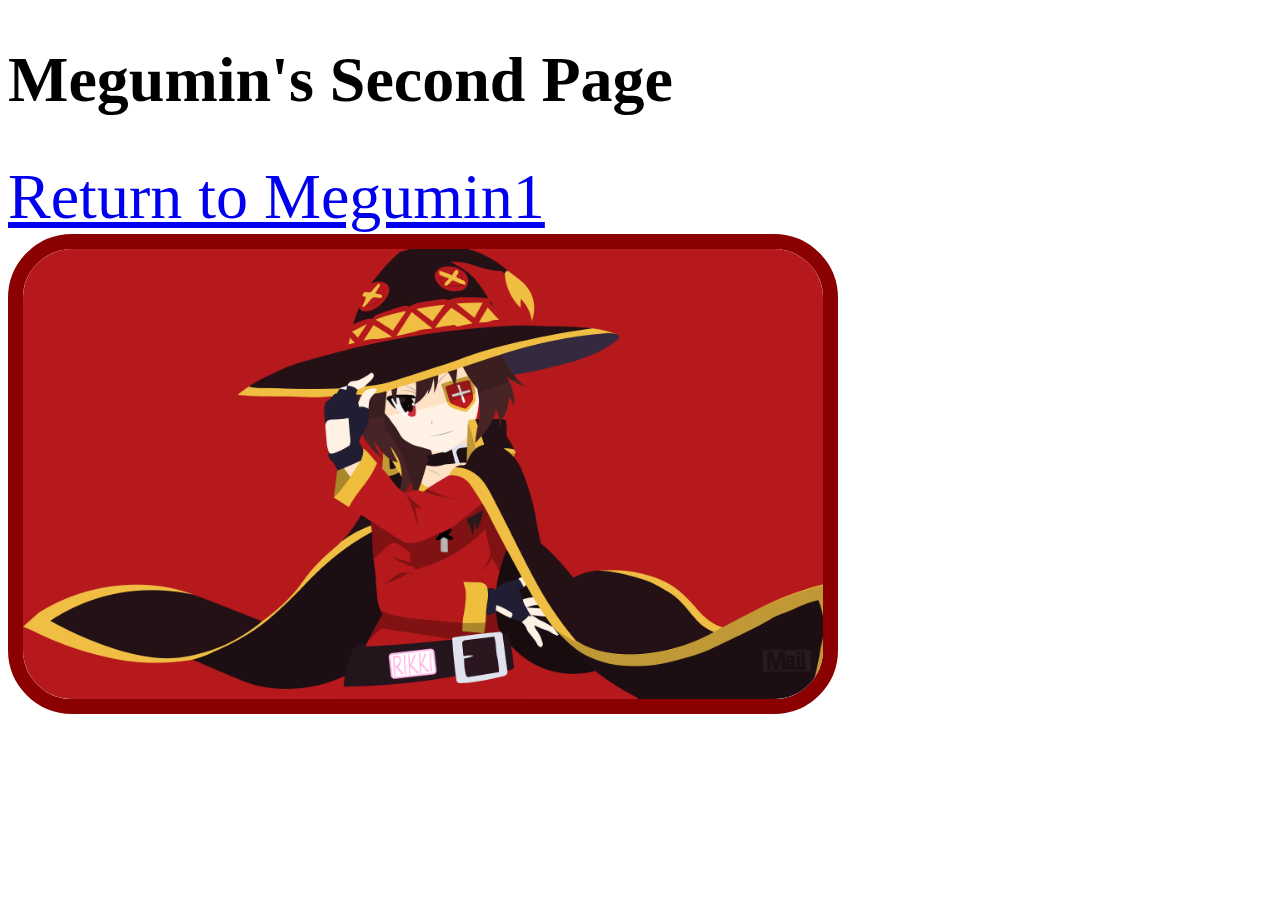
<file: MeuPrimeiroProjeto/Pages/PaginaHtml.html>
<!DOCTYPE html>

<html lang="en-US">
	<head>
		<title>Megumin</title>
	</head>

	<body>

		<h1 style="font-size:64px">Megumin's Second Page</h1>

		<a href="..\Index.html" style="font-size:64px">Return to Megumin1</a>

		<img src="..\Images/Megumin.png" alt="Megumin Image" width="800" height="450" 
		style= "border: 15px solid darkred; border-radius:64px" >

		</br></br>
		

	</body>
</html>
</file>
<file: Atividade 2 - Mateus Petshop/css/styleserviços.css>
.cima1 {
    background-color: aqua;
}

nav ul {
    list-style-type: none;
    width: 70%;
    height: 100px;
    margin-top: 0;
    display: flex;
    padding: 0;
}

nav ul li {
    padding-top: 35px;
}

body {
    font-family: Arial, sans-serif;
    margin: 0;
    padding: 0;
    background-color: #f9f9f9;
    color: #333;
}

header {
    width: 100%;
}

.servicos {
    display: flex;
    justify-content: center;
    align-items: center;
    flex-direction: column;
    margin-top: 50px;
    margin-bottom: 50px;
    width: 100%;
}

#menu-principal {
    background-color: #021975;
    padding: 10px;
}

#menu-principal ul {
    list-style: none;
    margin: 0;
    padding: 0;
    display: flex;
    justify-content: space-around;
}

#menu-principal ul li {
    display: inline;
}

#menu-principal ul li a {
    color: rgb(227, 227, 227);
    text-decoration: none;
    font-weight: bold;
    font-size: larger;
}
#menu-principal ul li a:hover {
    color: rgb(255, 225, 91);
    text-decoration: none;
    font-weight: bold;
}

#header-principal {
    text-align: center;
    background-color: #001e97;
    color: white;
    padding: 20px 0;
}

#conteudo-principal {
    padding: 0px;
}

#conteudo-principal h1 {
    text-align: center;
    color: #2133bc;
}

table {
    width: 100%;
    border-collapse: collapse;
    margin: 10px 0;
}

table th, table td {
    border: 1px solid #ddd;
    padding: 8px;
    text-align: center;
}

table th {
    background-color: #322c9f;
    color: white;
}


#descricao-servicos {
    margin: 20px 0;
    padding: 10px;
    background-color: #f1f1f1;
    border-radius: 5px;
}

#iframe-container {
    margin: 20px 0;
    text-align: center;
}

#iframe-container iframe {
    border: 4px solid rgb(53, 53, 137);
    border-radius: 5px;
    height: 400px;
    width: 600px;
}

#lista-beneficios ul {
    list-style: square;
    padding-left: 20px;
}

#lista-beneficios ul li {
    margin: 5px 0;
}

.precos-tb {
    text-align: center;
}

.produtoslista {
    display: flex;
    overflow-x: auto;
    scroll-snap-type: x mandatory;
}

.Produto {
    flex: 0 0 auto;
    width: 200px;
    margin: 10px;
    text-align: center;
    scroll-snap-align: start;
    

}

.Produto a {
    font-size: 1.2em;
    font-weight: bold;
    color: #333;
}

.Produto img {
    max-width: 200px;
    height: auto;
    border: 4px solid rgb(44, 44, 215);
    border-radius: 30px;
    margin-inline: 15px;
}

.Produto img:hover {
    transform: scale(1.05);
    border-color: rgb(1, 1, 120);
    transition: 0.3s;
}

footer {
    text-align: center;
    background-color: whitesmoke;
    padding: 20px;
    border: 20px solid rgb(234, 233, 233);
}
footer img {
    max-width: 100%;
    height: 100px;
    float: inline-start;
}
footer p {
    font-family: Cambria, Cochin, Georgia, Times, 'Times New Roman', serif;
    font-size: 25px;
    font-weight: bolder;
    font-style: italic;
}

.sobrenos {
    text-align: center;
    background-color: whitesmoke;
    padding: 20px;
    border: 4px solid rgb(61, 61, 216);
    background-color: rgb(129, 129, 248);
    border-radius: 30px;
    margin-bottom: 40px;
    margin-inline: 10px;
}
.sobrenos p {
    font-family: Cambria, Cochin, Georgia, Times, 'Times New Roman', serif;
    font-size: 20px;
    font-weight: bolder;
    font-style: italic;
    margin-top: 25px;
    margin-inline: 10px;
    color: #000000;
}
</file>
<file: Formularios/Form1/Style.css>
body {
  font-family: Arial, sans-serif;
  margin: 0;
  padding: 0;
  background-color: #f4f4f4;
}

.container {
  width: 90%;
  max-width: 1200px;
  margin: 20px auto;
  background-color: #ffffff;
  border-radius: 10px;
  padding: 20px;
  box-shadow: 0 2px 5px rgba(0, 0, 0, 0.1);
}

h2 {
  text-align: center;
  color: #2d572c;
  font-weight: bold;
  margin-bottom: 20px;
}

h3 {
  color: #333;
  font-weight: bold;
  border-bottom: 2px solid #ccc;
  padding-bottom: 5px;
  margin-bottom: 15px;
}

.campo-grupo {
  display: flex;
  flex-wrap: wrap;
  gap: 20px;
  margin-bottom: 20px;
}

.campo, .MeioCampo {
  flex: 1 1 calc(50% - 20px);
  display: flex;
  flex-direction: column;
}

.campo label, .MeioCampo label {
  font-weight: bold;
  margin-bottom: 5px;
}

.campo input, .MeioCampo input, .MeioCampo select {
  padding: 10px;
  border: 1px solid #ccc;
  border-radius: 5px;
  font-size: 1rem;
}

.campo input[type="text"]:focus, 
.MeioCampo input[type="text"]:focus, 
.MeioCampo select:focus {
  border-color: #2d572c;
  outline: none;
}

.campo small {
  font-size: 0.8rem;
}

button {
  display: block;
  width: 100%;
  padding: 10px;
  background-color: #2d572c;
  color: #fff;
  border: none;
  border-radius: 5px;
  font-size: 1rem;
  cursor: pointer;
  margin-top: 20px;
}

button:hover {
  background-color: #244a22;
}

.info {
  font-size: 0.9rem;
  color: #666;
  margin-top: -10px;
}

.icon {
  display: inline-block;
  width: 20px;
  height: 20px;
  background-color: #2d572c;
  color: #fff;
  text-align: center;
  line-height: 20px;
  border-radius: 50%;
  font-size: 0.8rem;
  margin-left: 5px;
}
</file>
<file: Formularios/Form2/Style.css>
body {
    font-family: Arial, sans-serif;
    background-color: #e9eef5;
    margin: 0;
    padding: 0;
  }

  .container {
    width: 90%;
    max-width: 1200px;
    margin: 20px auto;
    background-color: #ffffff;
    border: 1px solid #ccc;
    border-radius: 10px;
    padding: 20px;
  }

  .header {
    display: flex;
    justify-content: space-between;
    align-items: center;
    margin-bottom: 20px;
  }

  .header h3 {
    color: #003366;
    font-weight: bold;
    margin: 0;
  }

  .header .client-id {
    font-size: 2rem;
    color: #003366;
  }

  .nav-tabs {
    display: flex;
    list-style: none;
    padding: 0;
    margin: 0 0 20px 0;
    border-bottom: 1px solid #ccc;
  }

  .nav-tabs li {
    margin-right: 10px;
  }

  .nav-tabs a {
    text-decoration: none;
    padding: 10px 15px;
    display: inline-block;
    color: #003366;
    border: 1px solid #ccc;
    border-bottom: none;
    border-radius: 5px 5px 0 0;
    background-color: #f0f4f8;
  }

  .nav-tabs a.active {
    background-color: #ffffff;
    font-weight: bold;
  }

  .form-section {
    background-color: #f0f4f8;
    padding: 20px;
    border-radius: 10px;
    margin-bottom: 20px;
  }

  .form-label {
    font-weight: bold;
    display: block;
    margin-bottom: 5px;
  }

  .form-control {
    width: 100%;
    padding: 8px;
    margin-bottom: 15px;
    border: 1px solid #ccc;
    border-radius: 5px;
  }

  .form-check {
    margin-bottom: 15px;
  }

  .form-check-label {
    font-weight: bold;
  }

  .form-check-inline {
    display: inline-block;
    margin-right: 15px;
  }

  .info-box {
    background-color: #d9edf7;
    padding: 10px;
    border-radius: 5px;
    text-align: right;
    font-size: 0.9rem;
    color: #333;
  }

  .btn-group {
    display: flex;
    flex-direction: column;
    gap: 2px;

  }

  .btn {
    padding: 10px;
    margin-bottom: 10px;
    border: none;
    border-radius: 5px;
    color: #ffffff;
    cursor: pointer;
    font-weight: bold;
  }

  .botaoverde {background-color: #28a745;}
  .botaoazul {background-color: #007bff;}
  .botaovermelho {background-color: #dc3545;}
  .botaocinza {background-color: #6c757d;}
  .botaociano {background-color: #17a2b8;}
  .botaoamarelo {background-color: #ffc107; color: #000;}

  .row {
    display: flex;
    flex-wrap: wrap;
    margin-bottom: 15px;
    margin-top: 15px;
  }

  .col {
    flex: 1;
    padding: 0 25px;
  }

  .col-2 {
    flex: 0 0 20%;
  }

  .col-4 {
    flex: 0 0 40%;
  }

  .col-8 {
    flex: 0 0 70%;
  }
</file>
